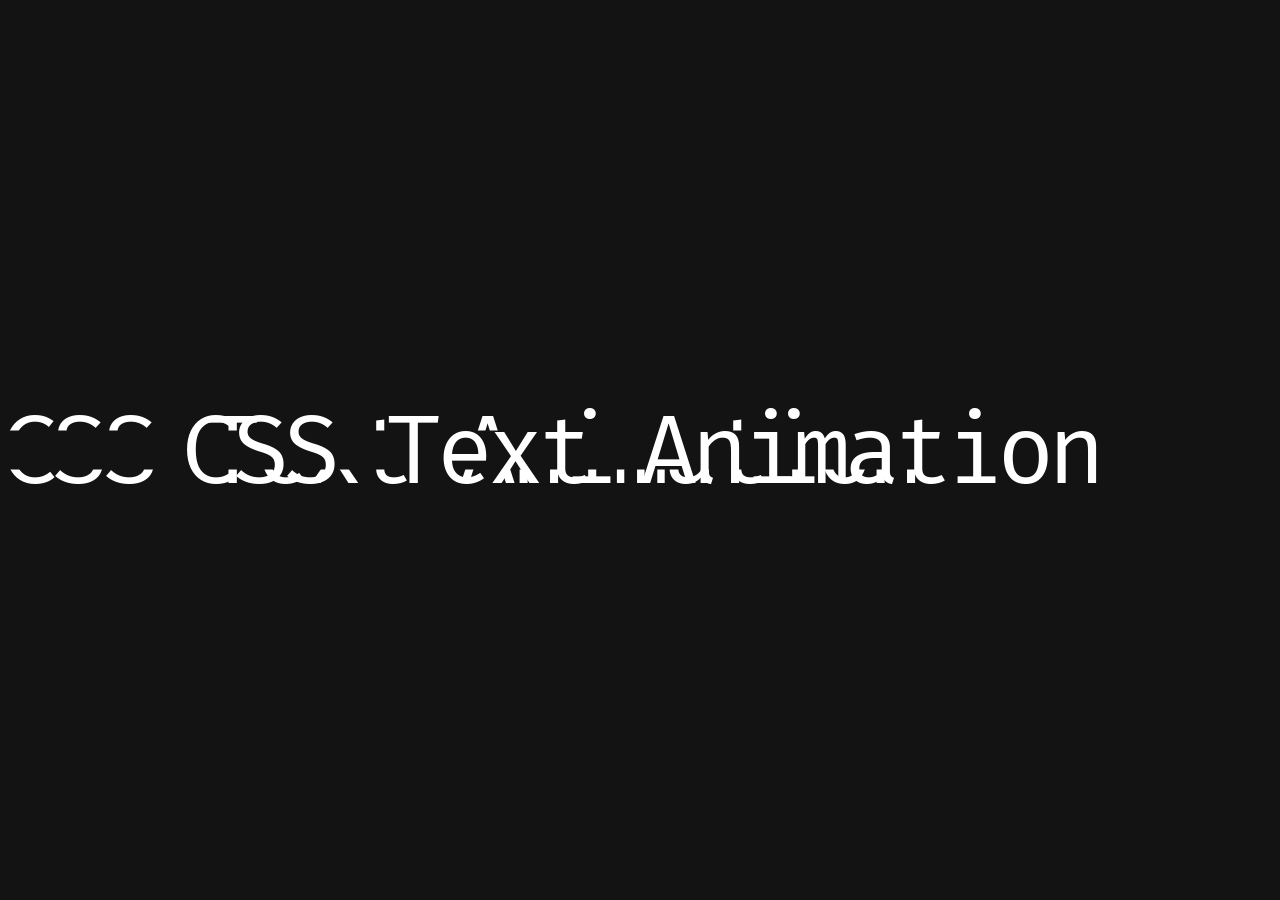
<file: css text animation/index.html>
<!DOCTYPE html>
<html lang="en">
<head>
    <meta charset="UTF-8">
    <meta http-equiv="X-UA-Compatible" content="IE=edge">
    <meta name="viewport" content="width=device-width, initial-scale=1.0">
    <title>Document</title>
    <link rel="stylesheet" href="cleanGlitch.css">
</head>
<body>
    <div title="CSS Text Animation">CSS Text Animation</div>
</body>
</html>
</file>
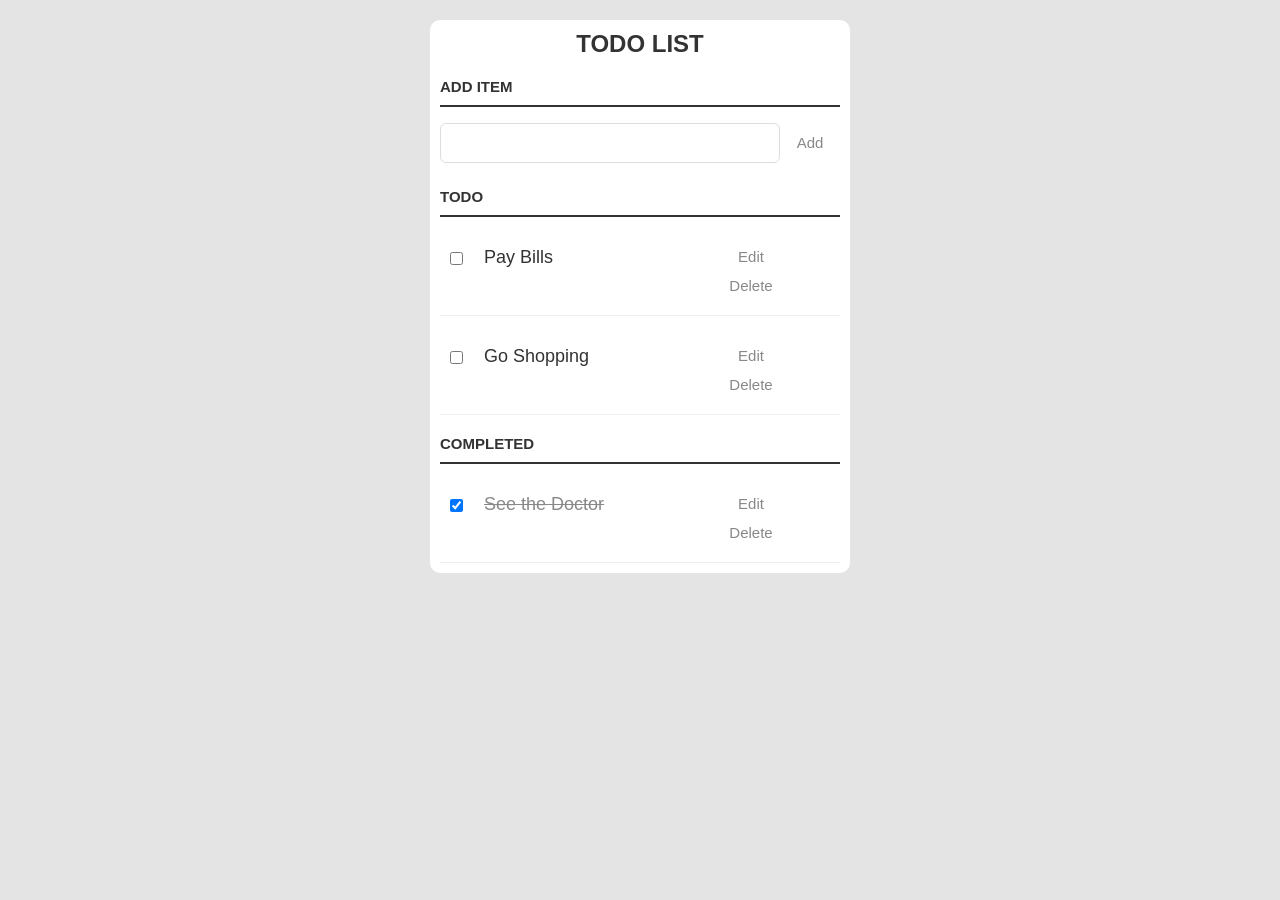
<file: Simple Website Projects/index.html>
<!DOCTYPE html>
<html lang="en">
<head>
    <meta charset="UTF-8">
    <meta http-equiv="X-UA-Compatible" content="IE=edge">
    <meta name="viewport" content="width=device-width, initial-scale=1.0">
    <link rel="stylesheet" href="style.css">
    <title>Document</title>
</head>

    <body>
        <div class="container">
            <h2>TODO LIST</h2>
            <h3>Add Item</h3>
            <p>
                <input id="new-task" type="text"><button>Add</button>
            </p>
    
            <h3>Todo</h3>
            <ul id="incomplete-tasks">
                <li><input type="checkbox"><label>Pay Bills</label><input type="text"><button class="edit">Edit</button><button class="delete">Delete</button></li>
                <li><input type="checkbox"><label>Go Shopping</label><input type="text" value="Go Shopping"><button class="edit">Edit</button><button class="delete">Delete</button></li>
            </ul>
    
            <h3>Completed</h3>
            <ul id="completed-tasks">
                <li><input type="checkbox" checked><label>See the Doctor</label><input type="text"><button class="edit">Edit</button><button class="delete">Delete</button></li>
            </ul>
        </div>
        <script src="idgaf.js"></script>
    </body>

</html>
</file>
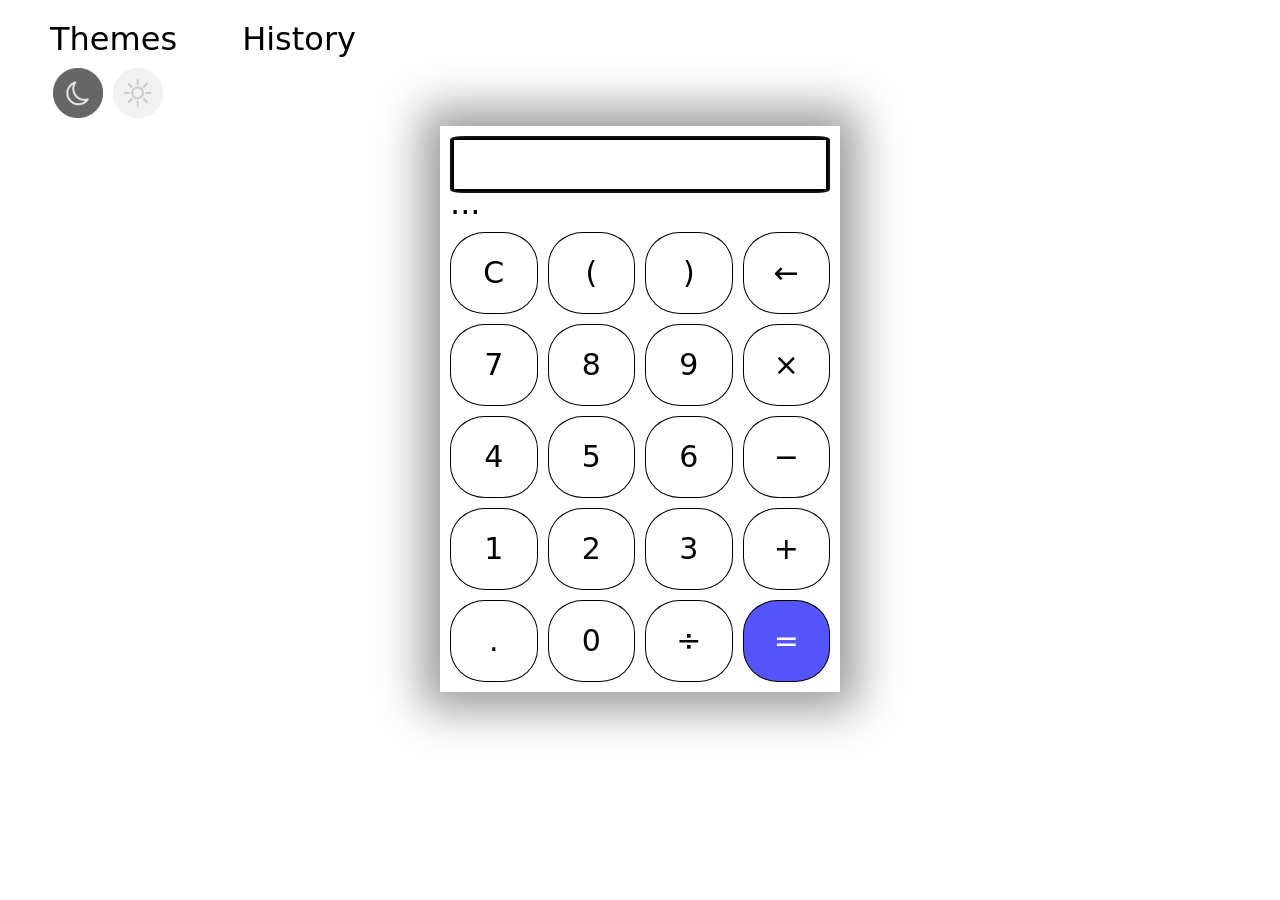
<file: Simple Website Projects/Calculator/index.html>
<html lang="en">
  <head>
    <meta charset="UTF-8" />
    <meta name="viewport" content="width=device-width, initial-scale=1.0" />
    <title>My Calculator</title>
    <link
      href="https://cdn.jsdelivr.net/npm/bootstrap@5.2.0-beta1/dist/css/bootstrap.min.css"
      rel="stylesheet"
      integrity="sha384-0evHe/X+R7YkIZDRvuzKMRqM+OrBnVFBL6DOitfPri4tjfHxaWutUpFmBp4vmVor"
      crossorigin="anonymous"
    />
    <link rel="stylesheet" href="style.css" />
  </head>
  <body id="body" class="th2_body body_block">
    <!-- Headings -->
    <h2 id="theme">Themes</h2>
    <h2 id="history" onclick="historyView()">History</h2>
    <h2 id="theme_option">
      <img id="th1" onclick="th1()" src="dark.png" />
      <img id="th2" onclick="th2()" src="light.png" />
    </h2>
    <section class="head">
      <div class="container hide" id="history_log"></div>
      <!-- end -->
      <!-- Calculator -->
      <div class="container" id="calculator">
        <div contenteditable="true" class="th2_dis" id="display"></div>
        <h2 onclick="show()" id="dot">···</h2>
        <h5 onclick="rad_deg()" id="rad" class="hide">rad</h5>
        <div id="hide" hidden></div>
        <div class="buttons">
          <div class="button th2_btn">C</div>
          <div class="button th2_btn">(</div>
          <div class="button th2_btn">)</div>
          <div onclick="back()" class="button th2_btn">←</div>
          <div class="button th2_btn bottom">7</div>
          <div class="button th2_btn bottom">8</div>
          <div class="button th2_btn bottom">9</div>
          <div class="button th2_btn bottom">&#215;</div>
          <div class="button th2_btn bottom">4</div>
          <div class="button th2_btn bottom">5</div>
          <div class="button th2_btn bottom">6</div>
          <div class="button th2_btn bottom">&#8722;</div>
          <div class="button th2_btn bottom">1</div>
          <div class="button th2_btn bottom">2</div>
          <div class="button th2_btn bottom">3</div>
          <div class="button th2_btn bottom">+</div>
          <div class="button th2_btn up hide">sin</div>
          <div class="button th2_btn up hide">cos</div>
          <div class="button th2_btn up hide">tan</div>
          <div class="button th2_btn up hide">ln</div>
          <div class="button th2_btn up hide">sin<sup>-1</sup></div>
          <div class="button th2_btn up hide">cos<sup>-1</sup></div>
          <div class="button th2_btn up hide">tan<sup>-1</sup></div>
          <div class="button th2_btn up hide">log</div>
          <div class="button th2_btn up hide">e</div>
          <div class="button th2_btn up hide">√</div>
          <div class="button th2_btn up hide">∛</div>
          <div class="button th2_btn up hide">&pi;</div>
          <div class="button th2_btn up">.</div>
          <div class="button th2_btn">0</div>
          <div class="button th2_btn">&#247;</div>
          <div id="equal" class="button th2_btn">=</div>
        </div>
      </div>
    </section>
    <script src="index.js"></script>
    <script
      src="https://cdn.jsdelivr.net/npm/bootstrap@5.2.0-beta1/dist/js/bootstrap.bundle.min.js"
      integrity="sha384-pprn3073KE6tl6bjs2QrFaJGz5/SUsLqktiwsUTF55Jfv3qYSDhgCecCxMW52nD2"
      crossorigin="anonymous"
    ></script>
  </body>
</html>
</file>
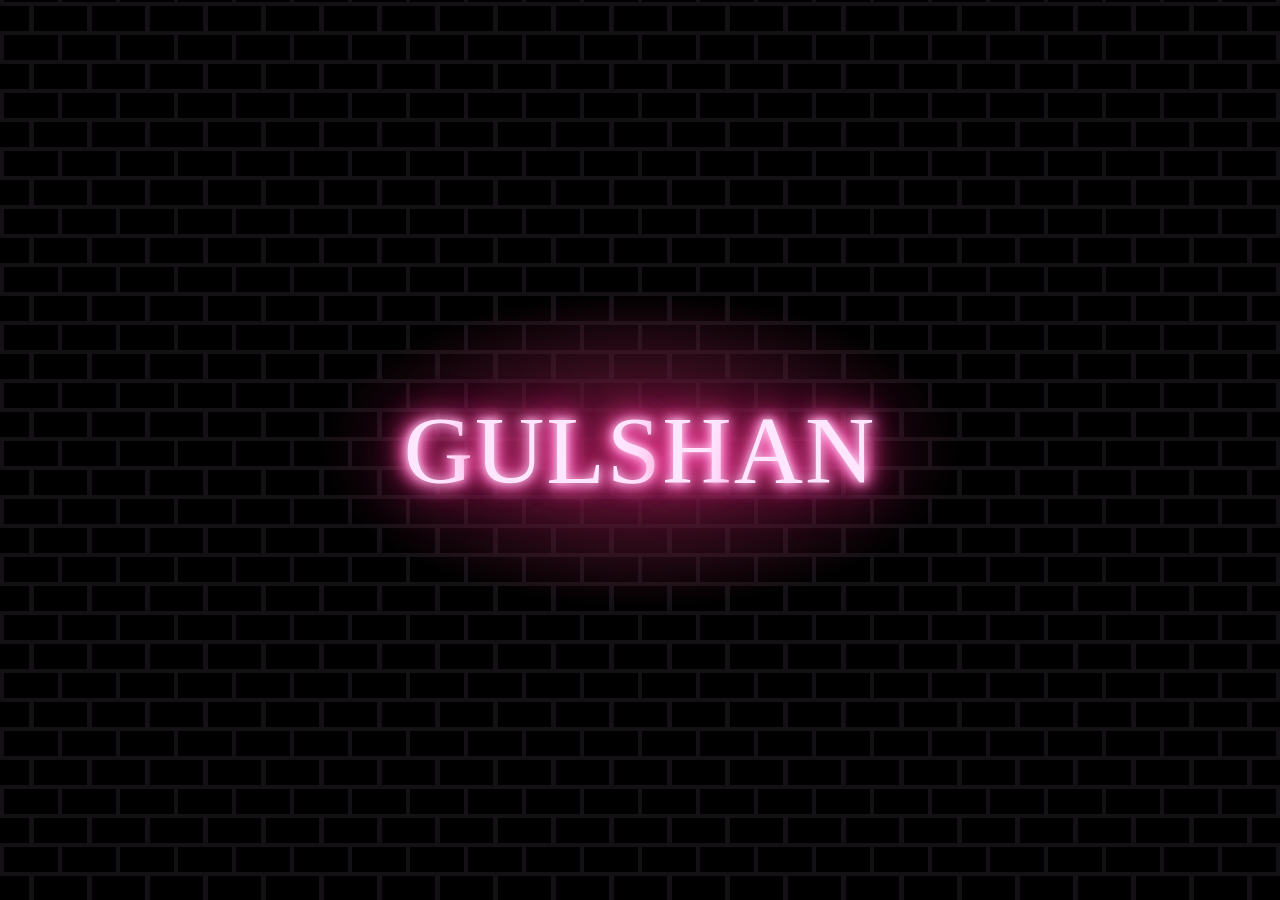
<file: Text Animations/Animation2/index.html>
<html lang="en">
<head>
    <meta charset="UTF-8">
    <meta http-equiv="X-UA-Compatible" content="IE=edge">
    <meta name="viewport" content="width=device-width, initial-scale=1.0">
    <title>Document</title>
    <link rel="stylesheet" href="style.css">
</head>
<body>
    <div class="sign">
        <span class="fast-flicker">G</span>uls<span class="flicker">h</span>an
      </div>
</body>
</html>
</file>
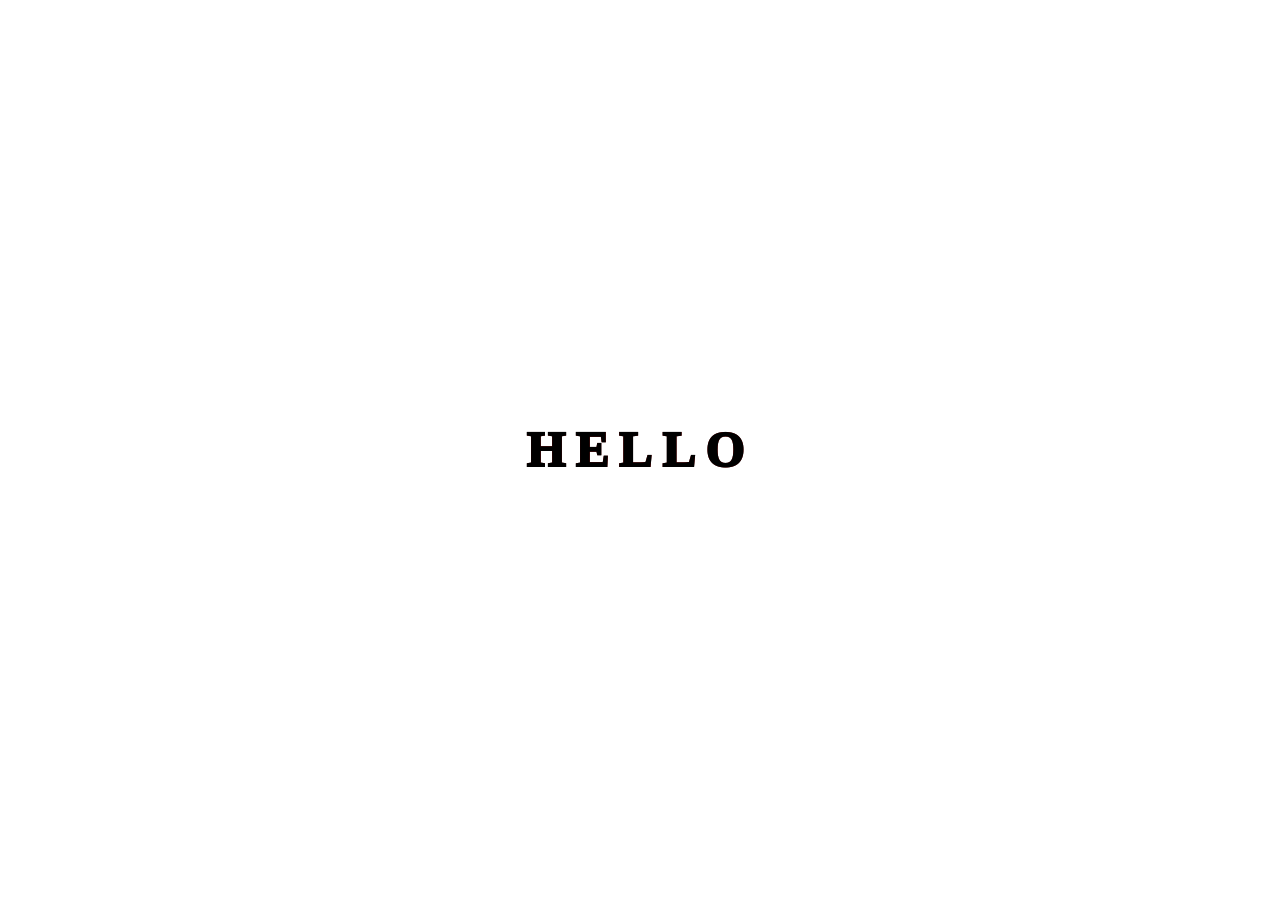
<file: Css Button Animations/3D Glass Effect.html>
<!DOCTYPE html>
<html>
    <head>
        <title>3D Glass Effect</title>
    </head>
    <style>
    body {
    margin:0;
    padding:0;
    box-sizing:border-box;
    display:flex;
    justify-content:center;
    place-items:center;
    height:100vh;
    width:100vw;
}


.effect{
    letter-spacing:10px;
    text-shadow:red 0 0, cyan 0 0;
    transition:text-shadow 200ms;
    font-size:50px;
    font-weight:1000;
}


.effect:hover{
    text-shadow:red -5px 0, cyan 5px 0;
}




    </style>
    <body>
        <p class="effect">HELLO</p>
    </body>
</html>
</file>
<file: css text animation/cleanGlitch.css>
@import url('https://fonts.googleapis.com/css?family=Fira+Mono:400');

body{ 
  display: flex;
  width: 100vw;
  height: 100vh;
  align-items: center;
  justify-content: center;
  margin: 0;
  background: #131313;
  color: #fff;
  font-size: 96px;
  font-family: 'Fira Mono', monospace;
  letter-spacing: -7px;
}

div{
  animation: glitch 1s linear infinite;
}

@keyframes glitch{
  2%,64%{
    transform: translate(2px,0) skew(0deg);
  }
  4%,60%{
    transform: translate(-2px,0) skew(0deg);
  }
  62%{
    transform: translate(0,0) skew(5deg); 
  }
}

div:before,
div:after{
  content: attr(title);
  position: absolute;
  left: 0;
}

div:before{
  animation: glitchTop 1s linear infinite;
  clip-path: polygon(0 0, 100% 0, 100% 33%, 0 33%);
  -webkit-clip-path: polygon(0 0, 100% 0, 100% 33%, 0 33%);
}

@keyframes glitchTop{
  2%,64%{
    transform: translate(2px,-2px);
  }
  4%,60%{
    transform: translate(-2px,2px);
  }
  62%{
    transform: translate(13px,-1px) skew(-13deg); 
  }
}

div:after{
  animation: glitchBotom 1.5s linear infinite;
  clip-path: polygon(0 67%, 100% 67%, 100% 100%, 0 100%);
  -webkit-clip-path: polygon(0 67%, 100% 67%, 100% 100%, 0 100%);
}

@keyframes glitchBotom{
  2%,64%{
    transform: translate(-2px,0);
  }
  4%,60%{
    transform: translate(-2px,0);
  }
  62%{
    transform: translate(-22px,5px) skew(21deg); 
  }
}
</file>
<file: Simple Website Projects/style.css>
/* Basic Style */

body {
	background: #fff;
	color: #333;
	font-family: Lato, sans-serif;
	background-color:#e4e4e4;
}

.container {
	display: block;
	width: 400px;
	margin: 10px auto 100px;
	background-color:#fff;
	padding:0px 10px 10px 10px;
	border-radius:10px
}

h2 {
	text-align:center;
	padding-top:10px;
	margin-bottom:0px;
}

ul {
	margin: 0;
	padding: 0;
}

li * {
	float: left;
}

li,
h3 {
	clear: both;
	list-style: none;
}

input,
button {
	outline: none;
}

button {
	background: none;
	border: 0px;
	color: #888;
	font-size: 15px;
	width: 60px;
	margin: 10px 0 0;
	font-family: Lato, sans-serif;
	cursor: pointer;
}

button:hover {
	color: #333;
}


/* Heading */

h3,
label[for='new-task'] {
	color: #333;
	font-weight: 700;
	font-size: 15px;
	border-bottom: 2px solid #333;
	padding: 20px 0 10px;
	margin: 0;
	text-transform: uppercase;
}

input[type="text"] {
	margin: 0;
	font-size: 18px;
	line-height: 18px;
	height: 18px;
	padding: 10px;
	border: 1px solid #ddd;
	background: #fff;
	border-radius: 6px;
	font-family: Lato, sans-serif;
	color: #888;
}

input[type="text"]:focus {
	color: #333;
}


/* New Task */

label[for='new-task'] {
	display: block;
	margin: 0 0 20px;
}

input#new-task {
	float: left;
	width: 318px;
}

p > button:hover {
	color: #0FC57C;
}


/* Task list */

li {
	overflow: hidden;
	padding: 20px 0;
	border-bottom: 1px solid #eee;
}

li > input[type="checkbox"] {
	margin: 0 10px;
	position: relative;
	top: 15px;
}

li > label {
	font-size: 18px;
	line-height: 40px;
	width: 237px;
	padding: 0 0 0 11px;
}

li > input[type="text"] {
	width: 226px;
}

li > .delete:hover {
	color: #CF2323;
}


/* Completed */

#completed-tasks label {
	text-decoration: line-through;
	color: #888;
}


/* Edit Task */

ul li input[type=text] {
	display: none;
}

ul li.editMode input[type=text] {
	display: block;
}

ul li.editMode label {
	display: none;
}
</file>
<file: Simple Website Projects/Calculator/style.css>
body {
  margin: 20px;
}

.body_block {
  user-select: none;
}

.container {
  max-width: 400px;
  margin: 0 auto 0 auto;
  padding: 10px;
  box-shadow: 0px 0px 43px 17px rgba(153, 153, 153, 1);
}

#display {
  text-align: right;
  height: auto;
  border-radius: 4%;
  padding: 10px;
  font-size: 25px;
  line-height: normal;
}

.buttons {
  display: grid;
  grid-column-gap: 10px;
  grid-row-gap: 10px;
  grid-template-columns: repeat(4, 1fr);
}

.buttons > div {
  border-radius: 40%;
}

.button {
  line-height: 80px;
  text-align: center;
  font-size: 30px;
  cursor: pointer;
}

#equal {
  background-color: rgb(85, 85, 255);
  color: white;
}

.button:hover {
  background-color: #323330;
  color: white;
  transition: 0.5s ease-in-out;
}

.hide {
  display: none;
}

.unhide {
  display: inline;
}

#rad {
  margin-left: 5px;
  margin-top: 0px;
}

#dot {
  align-self: flex-end;
  height: 50px;
  display: inline;
}

#dot:hover {
  cursor: pointer;
}

#theme,
#history {
  padding: 30px;
  display: inline;
}

#theme_option {
  padding-top: 10px;
  padding-left: 33px;
}

#th1,
#th2 {
  max-height: 50px;
  max-width: 50px;
  height: auto;
  width: auto;
}

#th1,
#th2,
#history,
:hover {
  cursor: pointer;
}

.th1_body {
  background-color: #0e1011;
  color: white;
}

.th1_dis {
  border: 4px solid rgb(255, 255, 255);
}

.th1_btn {
  border: 0.5px solid rgba(255, 255, 255, 0.575);
}

.th2_body {
  background-color: #ffffff;
  color: black;
}

.th2_dis {
  border: 4px solid rgb(0, 0, 0);
}

.th2_btn {
  border: 0.5px solid rgb(0, 0, 0);
}
</file>
<file: Text Animations/Animation2/style.css>
@font-face {
    font-family: Clip;
    src: url("https://acupoftee.github.io/fonts/Clip.ttf");
  }
  
  body {
    background-color: #141114;
    background-image: linear-gradient(335deg, black 23px, transparent 23px),
      linear-gradient(155deg, black 23px, transparent 23px),
      linear-gradient(335deg, black 23px, transparent 23px),
      linear-gradient(155deg, black 23px, transparent 23px);
    background-size: 58px 58px;
    background-position: 0px 2px, 4px 35px, 29px 31px, 34px 6px;
  }
  
  .sign {
    position: absolute;
    display: flex;
    justify-content: center;
    align-items: center;
    width: 50%;
    height: 50%;
    background-image: radial-gradient(
      ellipse 50% 35% at 50% 50%,
      #6b1839,
      transparent
    );
    transform: translate(-50%, -50%);
    letter-spacing: 2;
    left: 50%;
    top: 50%;
    font-family: "Clip";
    text-transform: uppercase;
    font-size: 6em;
    color: #ffe6ff;
    text-shadow: 0 0 0.6rem #ffe6ff, 0 0 1.5rem #ff65bd,
      -0.2rem 0.1rem 1rem #ff65bd, 0.2rem 0.1rem 1rem #ff65bd,
      0 -0.5rem 2rem #ff2483, 0 0.5rem 3rem #ff2483;
    animation: shine 2s forwards, flicker 3s infinite;
  }
  
  @keyframes blink {
    0%,
    22%,
    36%,
    75% {
      color: #ffe6ff;
      text-shadow: 0 0 0.6rem #ffe6ff, 0 0 1.5rem #ff65bd,
        -0.2rem 0.1rem 1rem #ff65bd, 0.2rem 0.1rem 1rem #ff65bd,
        0 -0.5rem 2rem #ff2483, 0 0.5rem 3rem #ff2483;
    }
    28%,
    33% {
      color: #ff65bd;
      text-shadow: none;
    }
    82%,
    97% {
      color: #ff2483;
      text-shadow: none;
    }
  }
  
  .flicker {
    animation: shine 2s forwards, blink 3s 2s infinite;
  }
  
  .fast-flicker {
    animation: shine 2s forwards, blink 10s 1s infinite;
  }
  
  @keyframes shine {
    0% {
      color: #6b1839;
      text-shadow: none;
    }
    100% {
      color: #ffe6ff;
      text-shadow: 0 0 0.6rem #ffe6ff, 0 0 1.5rem #ff65bd,
        -0.2rem 0.1rem 1rem #ff65bd, 0.2rem 0.1rem 1rem #ff65bd,
        0 -0.5rem 2rem #ff2483, 0 0.5rem 3rem #ff2483;
    }
  }
  
  @keyframes flicker {
    from {
      opacity: 1;
    }
  
    4% {
      opacity: 0.9;
    }
  
    6% {
      opacity: 0.85;
    }
  
    8% {
      opacity: 0.95;
    }
  
    10% {
      opacity: 0.9;
    }
  
    11% {
      opacity: 0.922;
    }
  
    12% {
      opacity: 0.9;
    }
  
    14% {
      opacity: 0.95;
    }
  
    16% {
      opacity: 0.98;
    }
  
    17% {
      opacity: 0.9;
    }
  
    19% {
      opacity: 0.93;
    }
  
    20% {
      opacity: 0.99;
    }
  
    24% {
      opacity: 1;
    }
  
    26% {
      opacity: 0.94;
    }
  
    28% {
      opacity: 0.98;
    }
  
    37% {
      opacity: 0.93;
    }
  
    38% {
      opacity: 0.5;
    }
  
    39% {
      opacity: 0.96;
    }
  
    42% {
      opacity: 1;
    }
  
    44% {
      opacity: 0.97;
    }
  
    46% {
      opacity: 0.94;
    }
  
    56% {
      opacity: 0.9;
    }
  
    58% {
      opacity: 0.9;
    }
  
    60% {
      opacity: 0.99;
    }
  
    68% {
      opacity: 1;
    }
  
    70% {
      opacity: 0.9;
    }
  
    72% {
      opacity: 0.95;
    }
  
    93% {
      opacity: 0.93;
    }
  
    95% {
      opacity: 0.95;
    }
  
    97% {
      opacity: 0.93;
    }
  
    to {
      opacity: 1;
    }
  }
</file>
